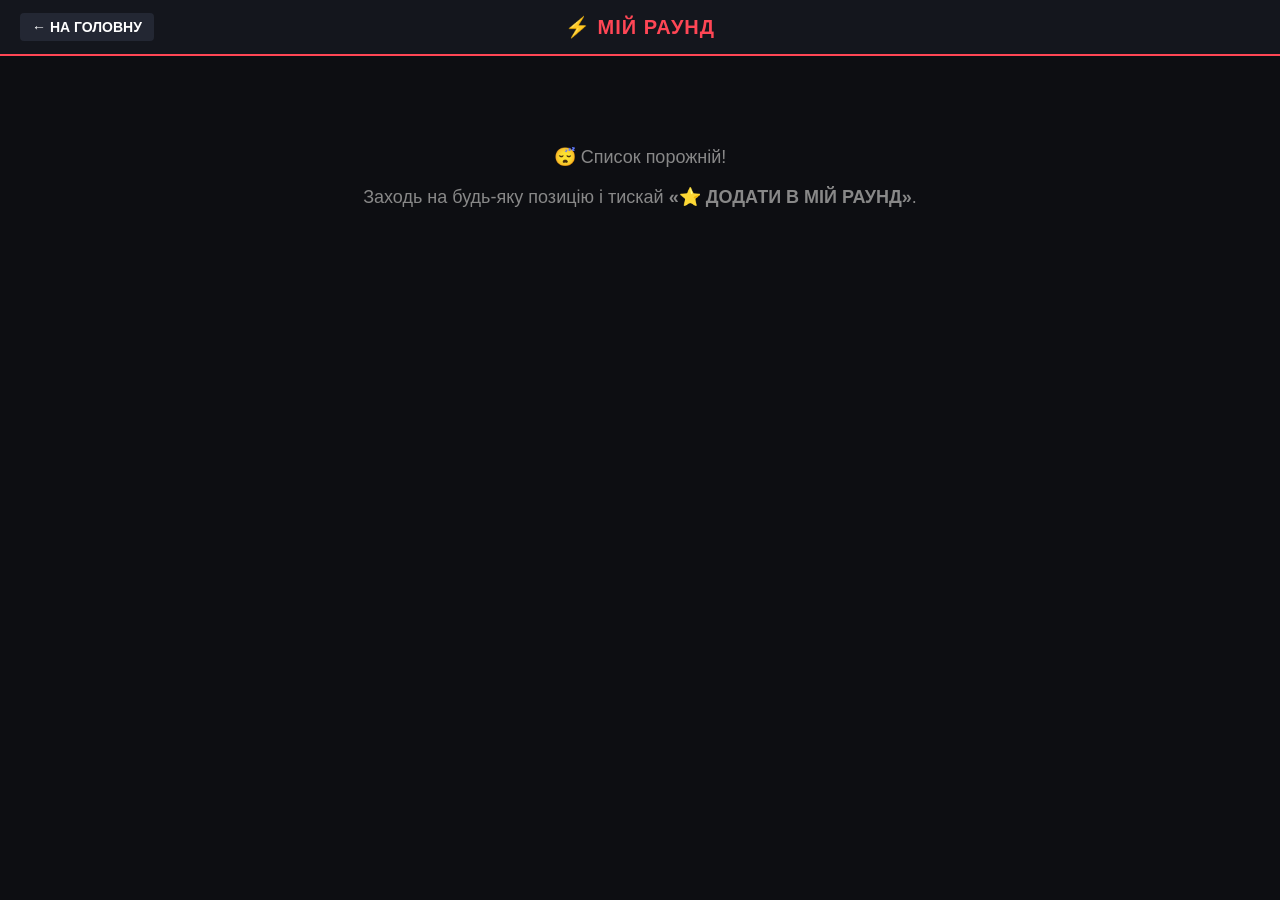
<file: my-round.html>
<!DOCTYPE html>
<html lang="uk">
<head>
    <meta charset="UTF-8">
    <meta name="viewport" content="width=device-width, initial-scale=1.0">
    <title>⚡ МІЙ РАУНД — ШВИДКИЙ ДОСТУП</title>
    <link rel="stylesheet" href="style.css">
    <style>
        .my-round-container {
            max-width: 800px;
            margin: 30px auto;
            padding: 0 15px;
            display: flex;
            flex-direction: column;
            gap: 12px; /* Відстань між довгими плашками */
        }

        /* Довга, широка, але невисока плашка */
        .round-strip {
            background: #14161d;
            border: 1px solid #232733;
            border-left: 4px solid #ff4655; /* Червоний акцент зліва */
            border-radius: 8px;
            padding: 14px 20px;
            display: flex;
            align-items: center;
            justify-content: space-between;
            text-decoration: none;
            transition: all 0.25s ease;
            position: relative;
        }

        /* 💥 ЕФЕКТ ПРИ НАВЕДЕННІ (HOVER) */
        .round-strip:hover {
            border-color: #ff4655;
            background: #1c1f2b;
            transform: translateX(6px); /* Легкий зсув вправо для ефекту клікабельності */
            box-shadow: 0 4px 15px rgba(255, 70, 85, 0.25);
        }

        .strip-content {
            display: flex;
            align-items: center;
            gap: 15px;
        }

        .strip-icon {
            font-size: 22px;
            line-height: 1;
        }

        .strip-title {
            color: #ffffff;
            font-weight: bold;
            font-size: 17px;
            margin: 0;
            transition: color 0.2s ease;
        }

        .round-strip:hover .strip-title {
            color: #ff4655; /* Текст стає червоним при наведенні */
        }

        /* Кнопка видалення (хрестик) */
        .strip-remove {
            background: rgba(255, 70, 85, 0.1);
            color: #ff4655;
            border: 1px solid #ff4655;
            border-radius: 6px;
            width: 32px;
            height: 32px;
            font-size: 16px;
            font-weight: bold;
            display: flex;
            align-items: center;
            justify-content: center;
            cursor: pointer;
            transition: all 0.2s ease;
            z-index: 5;
        }

        .strip-remove:hover {
            background: #ff4655;
            color: #ffffff;
            transform: scale(1.1);
        }

        .empty-msg {
            text-align: center;
            color: #888;
            margin-top: 60px;
            font-size: 18px;
        }
    </style>
</head>
<body>

    <header>
        <a href="index.html" class="nav-back">← НА ГОЛОВНУ</a>
        <h1>⚡ МІЙ РАУНД</h1>
    </header>

    <main>

        <div id="roundList" class="my-round-container"></div>

        <div id="emptyMsg" class="empty-msg" style="display: none;">
            <p>😴 Список порожній!</p>
            <p>Заходь на будь-яку позицію і тискай <strong>«⭐ ДОДАТИ В МІЙ РАУНД»</strong>.</p>
        </div>

    </main>

    <script>
        function loadFavorites() {
            const listContainer = document.getElementById('roundList');
            const emptyMsg = document.getElementById('emptyMsg');
            let favs = JSON.parse(localStorage.getItem('myRound')) || [];

            listContainer.innerHTML = '';

            if (favs.length === 0) {
                emptyMsg.style.display = 'block';
                return;
            }

            emptyMsg.style.display = 'none';

            favs.forEach(item => {
                const strip = document.createElement('div');
                strip.className = 'round-strip-wrapper';
                strip.style.position = 'relative';

                strip.innerHTML = `
                    <a href="${item.url}" class="round-strip">
                        <div class="strip-content">
                            <span class="strip-icon">⭐</span>
                            <h3 class="strip-title">${item.title}</h3>
                        </div>
                        <button class="strip-remove" onclick="event.preventDefault(); removeItem('${item.id}')" title="Видалити з раунду">✕</button>
                    </a>
                `;
                listContainer.appendChild(strip);
            });
        }

        function removeItem(id) {
            let favs = JSON.parse(localStorage.getItem('myRound')) || [];
            favs = favs.filter(item => item.id !== id);
            localStorage.setItem('myRound', JSON.stringify(favs));
            loadFavorites();
        }

        loadFavorites();
    </script>

</body>
</html>
</file>
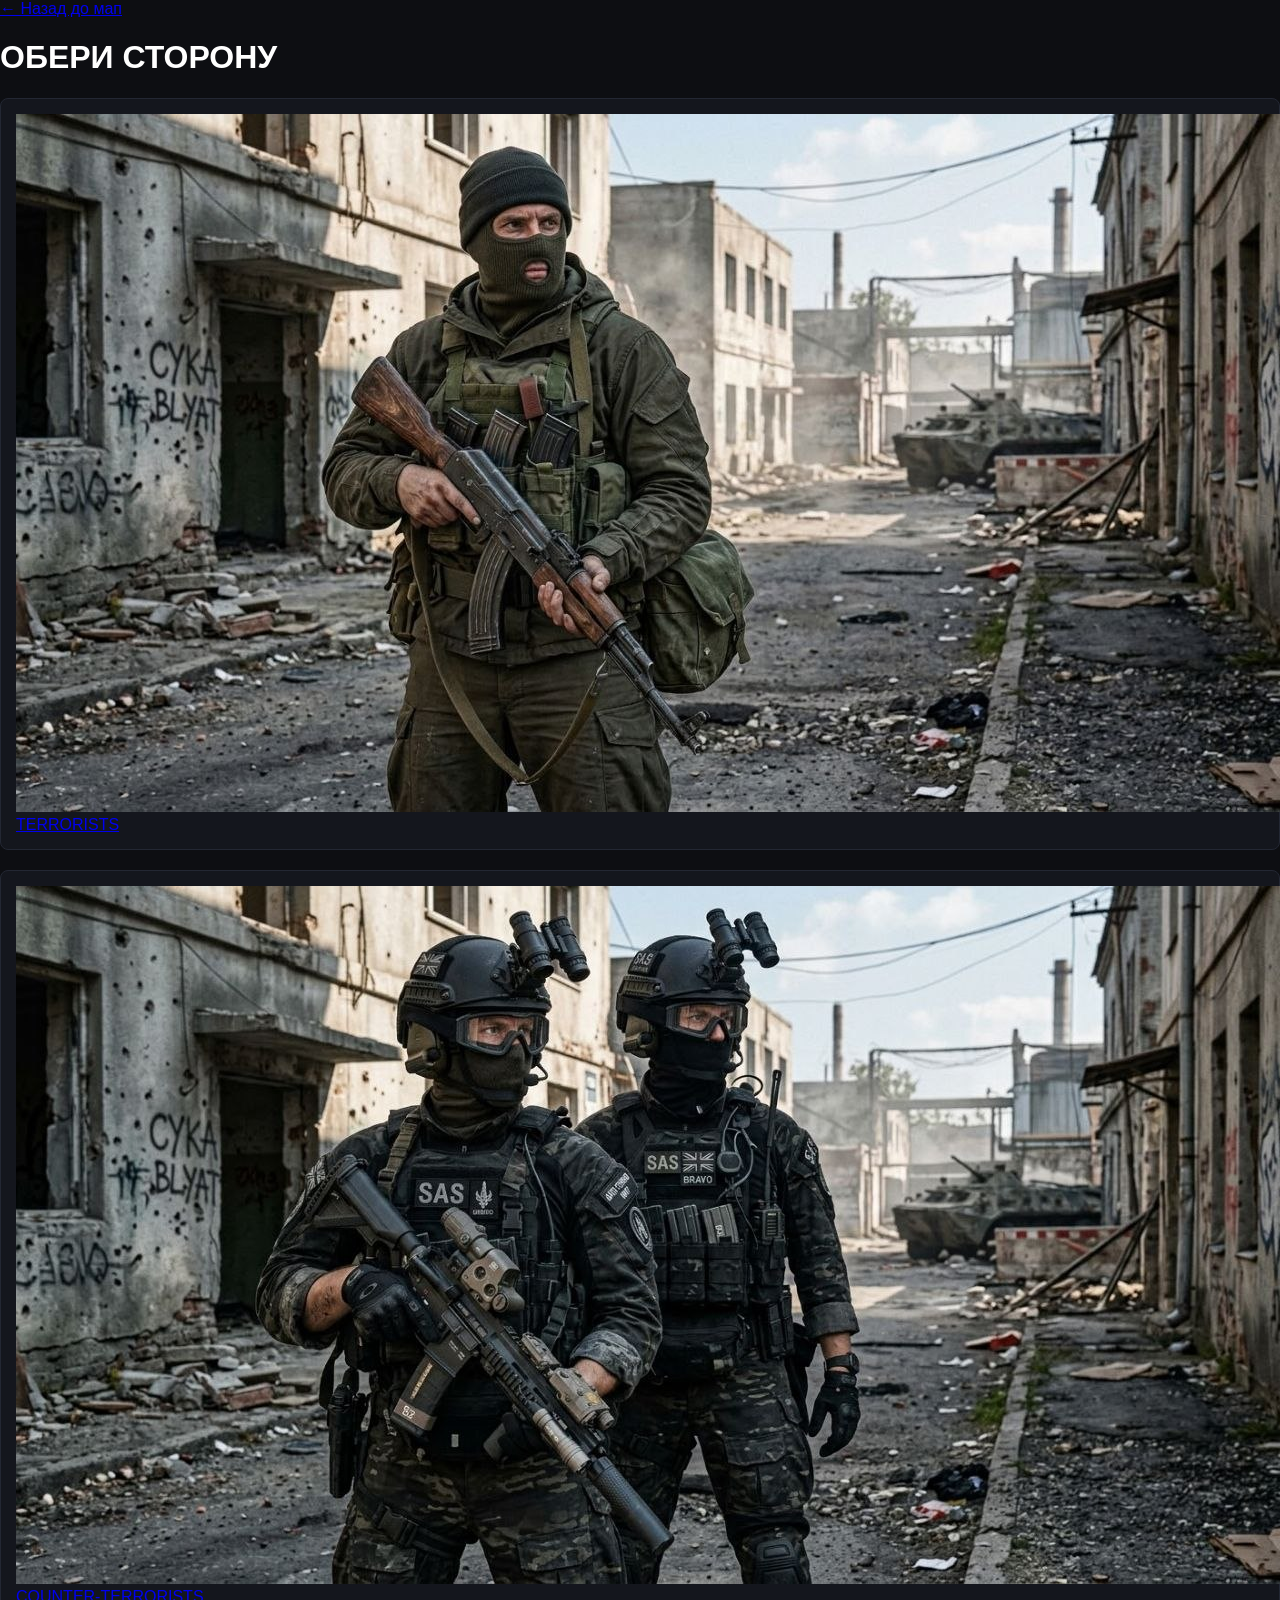
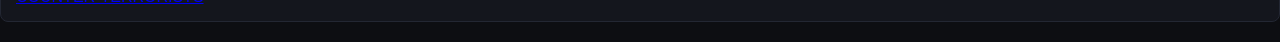
<file: side.html>
<!DOCTYPE html>
<html lang="uk">
<head>
    <meta charset="UTF-8">
    <title>Вибір сторони</title>
    <link rel="stylesheet" href="style.css">
</head>
<body>

    <div class="container">
        <!-- Кнопка, щоб повернутися на головну -->
        <a href="index.html" class="btn-back">← Назад до мап</a>
        
        <h1>ОБЕРИ СТОРОНУ</h1>

        <div class="flex-row">
            <!-- Посилання веде на сторінку позицій Терористів (t-positions.html) -->
            <a href="t-positions.html" class="side-link">
                <div class="card">
                    <img src="t-side.jpg" alt="Terrorists">
                    <div class="card-label">TERRORISTS</div>
                </div>
            </a>

            <!-- Посилання веде на сторінку позицій Контр-Терористів (ct-positions.html) -->
            <a href="ct-side.html" class="side-link">
                <div class="card">
                    <img src="ct-side.jpg" alt="Counter-Terrorists">
                    <div class="card-label">COUNTER-TERRORISTS</div>
                </div>
            </a>
        </div>
    </div>

</body>
</html>
</file>
<file: style.css>
/* Основні налаштування */
body {
    background-color: #0d0e12;
    color: #ffffff;
    font-family: 'Segoe UI', Tahoma, Geneva, Verdana, sans-serif;
    margin: 0;
    padding: 0;
}

/* Шапка */
header {
    background-color: #14161d;
    padding: 15px 20px;
    border-bottom: 2px solid #ff4655;
    text-align: center;
    position: relative;
}

header h1 {
    margin: 0;
    font-size: 20px;
    color: #ff4655;
    letter-spacing: 1px;
}

header a {
    position: absolute;
    left: 20px;
    top: 50%;
    transform: translateY(-50%);
    color: #ffffff;
    text-decoration: none;
    font-weight: bold;
    font-size: 14px;
    background: #232733;
    padding: 6px 12px;
    border-radius: 4px;
}

header a:hover {
    background: #ff4655;
}

/* Основний контейнер */
main {
    max-width: 900px;
    margin: 20px auto;
    padding: 0 15px;
}

/* Картки блоків */
.card {
    background: #14161d;
    border: 1px solid #232733;
    border-radius: 8px;
    padding: 15px;
    margin-bottom: 20px;
}

.card-title {
    color: #ff4655;
    margin-top: 0;
    font-size: 16px;
    border-bottom: 1px solid #232733;
    padding-bottom: 8px;
}

/* Сітка для фотографій */
.grid-2 {
    display: grid;
    grid-template-columns: 1fr 1fr;
    gap: 15px;
}

.grid-2 img, .single-img img {
    width: 100%;
    border-radius: 6px;
    display: block;
}

.img-label {
    text-align: center;
    font-size: 13px;
    color: #aaa;
    margin-top: 6px;
    font-weight: bold;
}

/* Плашка Jumpthrow */
.jumpthrow-box {
    background: #ff4655;
    color: #fff;
    text-align: center;
    padding: 10px;
    font-weight: bold;
    border-radius: 6px;
    margin-top: 15px;
}

/* Порада для телефонів */
.desktop-tip {
    background: #1a1d28;
    border-left: 4px solid #ff4655;
    padding: 10px 15px;
    margin-bottom: 20px;
    border-radius: 4px;
    font-size: 13px;
}

/* Нижнє примітка */
.footer-note {
    text-align: center;
    color: #888;
    font-size: 13px;
    margin-top: 30px;
}
</file>
